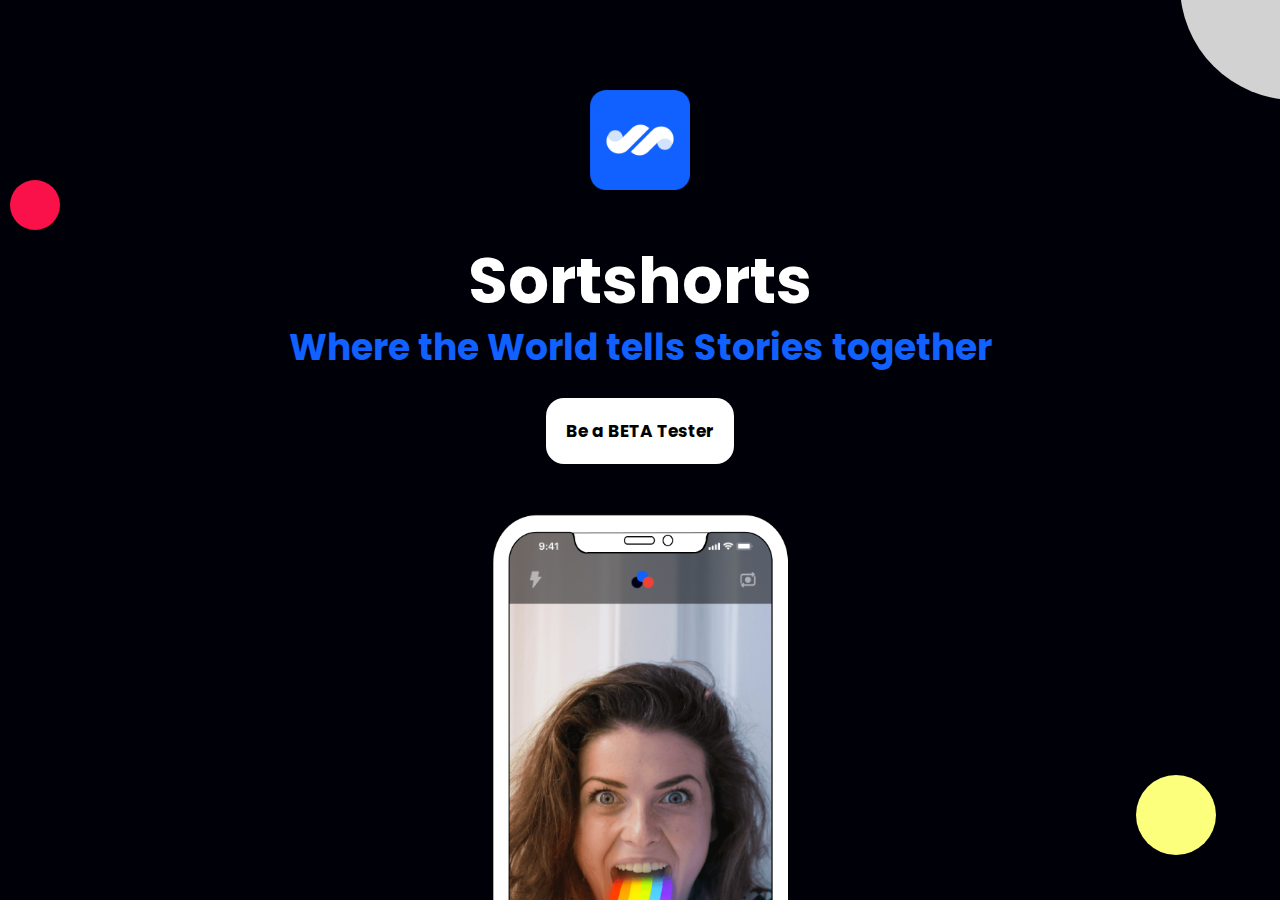
<file: index.html>
<!DOCTYPE html>
<html lang="en">
  <head>
    <meta charset="UTF-8" />
    <meta name="viewport" content="width=device-width, initial-scale=1.0" />
    <meta http-equiv="X-UA-Compatible" content="ie=edge" />
    <title>Sortshorts</title>
    <link href="styles.css" rel="stylesheet" />
    <link rel="preconnect" href="https://fonts.googleapis.com" />
    <link rel="preconnect" href="https://fonts.gstatic.com" crossorigin />
    <link
      href="https://fonts.googleapis.com/css2?family=Poppins:wght@400;600&display=swap"
      rel="stylesheet"
    />
  </head>
  <body>
    <div id="container">
      <div class="lgw"></div>
      <div class="reds"></div>
      <div class="yellows"></div>
      <div class="center">
        <img
          src="playstore.png"
          height="100px"
          width="100px"
          class="center"
          style="margin-top: 10vh;"
        />
        <h1 class="title">Sortshorts</h1>
        <h2 class="subtitle">Where the World tells Stories together</h2>
        <button
          class="btn-primary"
          onclick="window.location.href='https://play.google.com/store/apps/details?id=com.sortshorts'"
        >
          Be a BETA Tester
        </button>
        <br />
        <img src="Showcase 1.png" id="present" class="image" />
      </div>
      <br />
      <br />
      <br />
      <div class="footer">
        <a style="text-decoration: none; cursor: pointer;" href="privacypolicy.html">Privacy Policy</a>
        <br />
        <br />
        <a style="text-decoration: none; cursor: pointer;" href="mailto:support@sortshorts.com">Contact Us</a>
        <p class="copyrightText">Copyright © 2022 Sortshorts</p>
      </div>
    </div>
    <script src="https://code.jquery.com/jquery-3.6.1.min.js" integrity="sha256-o88AwQnZB+VDvE9tvIXrMQaPlFFSUTR+nldQm1LuPXQ=" crossorigin="anonymous"></script>
    <script>
      let img = document.getElementById('present')
      const images = [
        'Showcase 1.png',
        'Showcase 1 (1).png',
        'Showcase 1 (2).png',
        'Showcase 1 (3).png'
      ]
      let idx = 0
      setInterval(() => {
        $imgURL = images[idx]
        $("#present")
            .fadeOut(400, function() {
                $("#present").attr('src', $imgURL);
            })
            .fadeIn(400);
        if(idx == images.length - 1) idx = 0
        else idx++
      }, 4000)
    </script>
  </body>
</html>
</file>
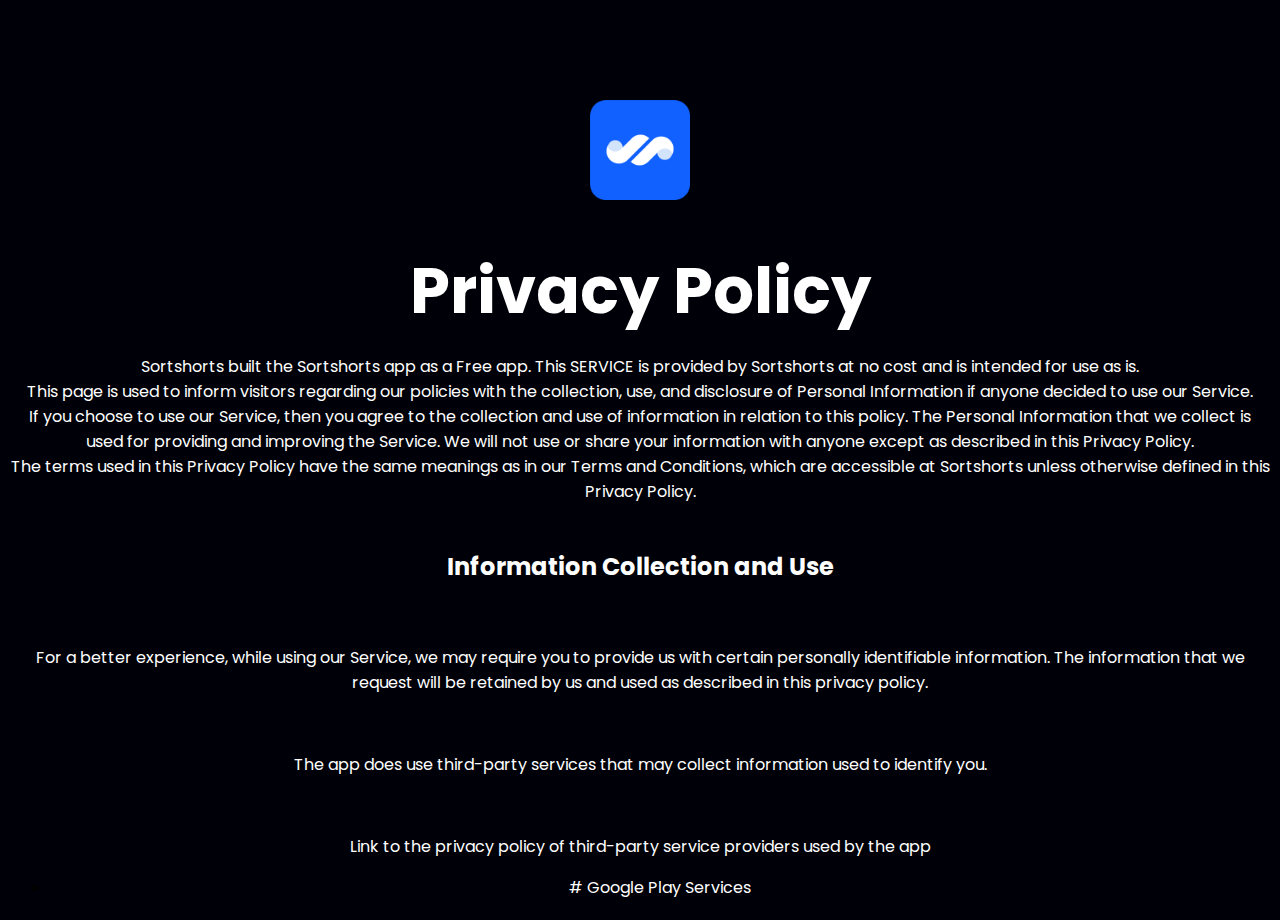
<file: privacypolicy.html>
<!DOCTYPE html>
<html lang="en">
  <head>
    <meta charset="UTF-8" />
    <meta name="viewport" content="width=device-width, initial-scale=1.0" />
    <meta http-equiv="X-UA-Compatible" content="ie=edge" />
    <title>Sortshorts Privacy Policy</title>
    <link href="styles.css" rel="stylesheet" />
    <link rel="preconnect" href="https://fonts.googleapis.com" />
    <link rel="preconnect" href="https://fonts.gstatic.com" crossorigin />
    <link
      href="https://fonts.googleapis.com/css2?family=Poppins:wght@400;600&display=swap"
      rel="stylesheet"
    />
  </head>
  <body style="padding: 10px;">
    <div id="container">
        <img
        src="playstore.png"
        height="100px"
        width="100px"
        class="center"
        style="margin-top: 10vh;"
      />
      <h1 class="title">Privacy Policy</h1>
      <p class="paragraph">
        Sortshorts built the Sortshorts app as a Free app. This SERVICE is
        provided by Sortshorts at no cost and is intended for use as is.
        <br />
        This page is used to inform visitors regarding our policies with the
        collection, use, and disclosure of Personal Information if anyone
        decided to use our Service.
        <br />
        If you choose to use our Service, then you agree to the collection and
        use of information in relation to this policy. The Personal Information
        that we collect is used for providing and improving the Service. We will
        not use or share your information with anyone except as described in
        this Privacy Policy.
        <br />
        The terms used in this Privacy Policy have the same meanings as in our
        Terms and Conditions, which are accessible at Sortshorts unless
        otherwise defined in this Privacy Policy.
        <br /><br />
        <h2 class="paragraph">Information Collection and Use</h2>
        <br />
        <p>For a better experience, while using our Service, we may require you to
        provide us with certain personally identifiable information. The
        information that we request will be retained by us and used as described
        in this privacy policy.
        </p>
        <br />
        <p>The app does use third-party services that may collect information used
        to identify you.</p>
        <br />
        <p>Link to the privacy policy of third-party service providers used by the
        app </p>
        <ul style="text-align: left">
          <li><p># Google Play Services</p></li>
          <li><p># AdMob</p></li>
          <li><p># Google Analytics for Firebase</p></li>
          <li><p># Mapbox Log</p></li>
        </ul>   
        <br />
        <p>We want to inform you that whenever you use our Service, in a case of an
        error in the app we collect data and information (through third-party
        products) on your phone called Log Data. This Log Data may include
        information such as your device Internet Protocol (“IP”) address, device
        name, operating system version, the configuration of the app when
        utilizing our Service, the time and date of your use of the Service, and
        other statistics.</p>
        <br />
        <h2>Cookies</h2>
        <br />
        <p>Cookies are files with a small amount of data that are commonly used as
        anonymous unique identifiers. These are sent to your browser from the
        websites that you visit and are stored on your device's internal memory.</p>
        <br />
        <p>This Service does not use these “cookies” explicitly. However, the app
        may use third-party code and libraries that use “cookies” to collect
        information and improve their services. You have the option to either
        accept or refuse these cookies and know when a cookie is being sent to
        your device. If you choose to refuse our cookies, you may not be able to
        use some portions of this Service.</p>
        <br />
        <h2>Service Providers</h2>
        <br />
        <p>We may employ third-party companies and individuals due to the following
        reasons:</p>
        <br />
        <p>To facilitate our Service; To provide the Service on our behalf; To
        perform Service-related services; or To assist us in analyzing how our
        Service is used. We want to inform users of this Service that these
        third parties have access to their Personal Information. The reason is
        to perform the tasks assigned to them on our behalf. However, they are
        obligated not to disclose or use the information for any other purpose.</p>
        <br />
        <h2>Security</h2>
        <br />
        <p>We value your trust in providing us your Personal Information, thus we
        are striving to use commercially acceptable means of protecting it. But
        remember that no method of transmission over the internet, or method of
        electronic storage is 100% secure and reliable, and we cannot guarantee
        its absolute security.</p>
        <br />
        <h2>Links to Other Sites</h2>
        <br />
        <p>This Service may contain links to other sites. If you click on a
        third-party link, you will be directed to that site. Note that these
        external sites are not operated by us. Therefore, we strongly advise you
        to review the Privacy Policy of these websites. We have no control over
        and assume no responsibility for the content, privacy policies, or
        practices of any third-party sites or services.</p>
        <br />
        <h2>Children’s Privacy</h2>
        <br />
        <p>
        These Services do not address anyone under the age of 13. We do not
        knowingly collect personally identifiable information from children
        under 13 years of age. In the case we discover that a child under 13 has
        provided us with personal information, we immediately delete this from
        our servers. If you are a parent or guardian and you are aware that your
        child has provided us with personal information, please contact us so
        that we will be able to do the necessary actions.</p>
        <br />
        <h2>Changes to This Privacy Policy</h2>
        <br />
        <p>We may update our Privacy Policy from time to time. Thus, you are
        advised to review this page periodically for any changes. We will notify
        you of any changes by posting the new Privacy Policy on this page.
        </p>
        <br />
        <p><b>This policy is effective as of 2022-10-20</b></p>
        <br />
        <h2>Contact Us</h2>
        <br />
        <p>If you have any questions or suggestions about our Privacy Policy, do
        not hesitate to contact us at support@sortshorts.com.
        </p>
      </p>
      <br />
      <p class="copyrightText">Copyright © 2022 Sortshorts</p>
    </div>
  </body>
</html>
</file>
<file: styles.css>
html,
body {
  margin: 0;
  height: 100%;
  background-color: #000108;
  font-family: "Poppins", sans-serif;
  overflow-x: hidden;
}

/* width */
::-webkit-scrollbar {
  width: 10px;
  border-radius: 5px;
}

/* Track */
::-webkit-scrollbar-track {
  background: #000106;
}

/* Handle */
::-webkit-scrollbar-thumb {
  background: #1e1e1e;
}

/* Handle on hover */
::-webkit-scrollbar-thumb:hover {
  background: #555;
}

#container {
  height: 100%;
  width: 100%;
  position: relative;
  overflow-x: hidden;
  align-items: center;
}

.center {
  margin-left: auto;
  margin-right: auto;
  display: block;
}

.title {
  color: white;
  text-align: center;
  font-size: 64px;
  margin-bottom: 0px;
}

.subtitle {
  color: #1061ff;
  text-align: center;
  font-size: 36px;
  margin-top: 0px;
  line-height: 40px;
}

.image {
  width: 300px;
  position: relative;
  margin-left: auto;
  margin-right: auto;
  display: block;
  opacity: 1;
  transition: opacity 1s;
}

.image.fade {
  opacity: 0;
}

.btn-primary {
  background-color: white;
  color: black;
  font-family: "Poppins", sans-serif;
  font-weight: bold;
  font-size: 17px;
  padding: 20px;
  border: 0px none;
  border-radius: 18px;
  margin-left: auto;
  margin-right: auto;
  display: block;
  margin-bottom: 25px;
  cursor: pointer;
}

.btn-primary:hover {
  background-color: #d2d2d2;
}

.lgw {
  width: 230px;
  height: 230px;
  border-radius: 140px;
  background-color: #d2d2d2;
  position: absolute;
  top: -130px;
  right: -130px;
}

.reds {
  width: 50px;
  height: 50px;
  border-radius: 30px;
  background-color: #fa1149;
  position: absolute;
  top: 20vh;
  left: 10px;
}

.yellows {
  width: 80px;
  height: 80px;
  border-radius: 40px;
  background-color: #fcff7b;
  position: absolute;
  bottom: 5vh;
  right: 5vw;
}

.copyrightText {
  color: #1061ff;
}

.paragraph {
  color: white;
  text-align: center;
}

p,
h2,
a {
  color: white;
  text-align: center;
}

.footer {
  background: #1e1e1e;
  padding: 20px;
}
</file>
